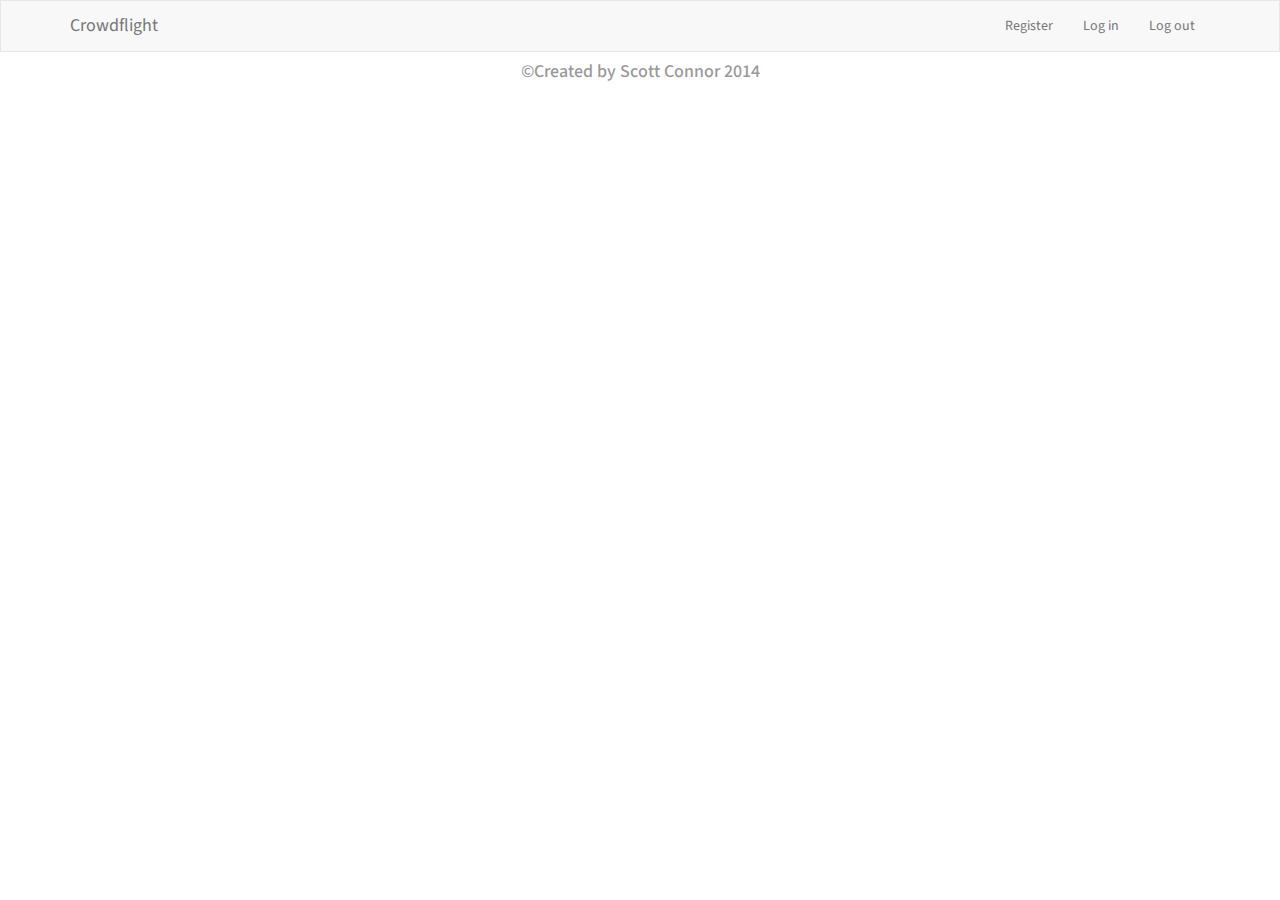
<file: app/index.html>
<!doctype html>
<html lang="en" ng-app="crowdApp">

<head>

    <meta charset="utf-8">
    <title>Crowdflight v0.3</title>

    <!-- Bootstrap CSS -->
    <link rel="stylesheet" href="https://maxcdn.bootstrapcdn.com/bootstrap/3.3.0/css/bootstrap.min.css">
    <!-- Custom CSS -->
    <link rel="stylesheet" href="css/app.css" />
    <link rel="stylesheet" href="css/auth.css" />
    <!-- Custom fonts -->
    <link href='https://fonts.googleapis.com/css?family=Source+Sans+Pro' rel='stylesheet' type='text/css'>
</head>

<body>
    <!-- Navbar that stay on the top of ever page. -->
    <div class="navbar navbar-default" role="navigation" ng-controller="AuthController as auth">
        <div class="container">
            <div class="navbar-header">
                <button type="button" class="navbar-toggle" data-toggle="collapse" data-target=".navbar-collapse">
                    <span class="sr-only">Toggle navigation</span>
                    <span class="icon-bar"></span>
                    <span class="icon-bar"></span>
                    <span class="icon-bar"></span>
                </button>
                <a href="#" class="navbar-brand">Crowdflight</a>
            </div>
            <div class="collapse navbar-collapse">
                <ul class="nav navbar-nav navbar-right">
                    <li>
                        <a href="#/register" ng-hide="currentUser">Register</a>
                    </li>
                    <li>
                        <a href="#/login" ng-hide="currentUser">Log in</a> 
                    </li>
                    <li>
                        <a href="" ng-click="auth.logout()" ng-show="currentUser">Log out</a> 
                    </li>
                </ul>
            </div>
            <!--/.nav-collapse -->
        </div>
    </div>

    <!-- Main content that changes based on route. -->
    <div ng-view></div>

    <div class="footer">
        <h4 class="text-center muted">&copy;Created by Scott Connor 2014</h4>
    </div>

    <!-- AngularJS -->
    <script src="lib/angular/angular.js"></script>
    <script src="lib/angular/angular-route.js"></script>

    <!-- jQuery (necessary for Bootstrap's JavaScript plugins) -->
    <script src="https://ajax.googleapis.com/ajax/libs/jquery/1.11.1/jquery.min.js"></script>
    <!-- Latest compiled and minified JavaScript -->
    <script src="https://maxcdn.bootstrapcdn.com/bootstrap/3.3.0/js/bootstrap.min.js"></script>

    <!-- Firebase -->
    <script src="https://cdn.firebase.com/js/client/1.0.15/firebase.js"></script>
    <!-- AngularFire Library -->
    <script src="https://cdn.firebase.com/libs/angularfire/0.7.1/angularfire.min.js"></script>
    <!-- FirebaseSimpleLogin -->
    <script src='https://cdn.firebase.com/js/simple-login/1.4.1/firebase-simple-login.js'></script>

    <!-- Custom JS -->
    <script src="app.js"></script>
    <script src="main/main.controller.js"></script>
    <script src="accounts/auth.controller.js"></script>
    <script src="accounts/auth.service.js"></script>
    <script src="accounts/data.service.js"></script>

    <script src="surveylist/surveylist.controller.js"></script>
    <script src="surveylist/surveylist.service.js"></script>

    <script src="survey/survey.controller.js"></script>
    <script src="survey/survey.service.js"></script>

    <script src="accounts/clients/clientAuth.controller.js"></script>
    <script src="accounts/clients/clientAuth.service.js"></script>
    
    <script src="cms/create.controller.js"></script>
    <script src="demo/demo.controller.js"></script>

    <script src="typeform/typeform.controller.js"></script>
</body>

</html>
</file>
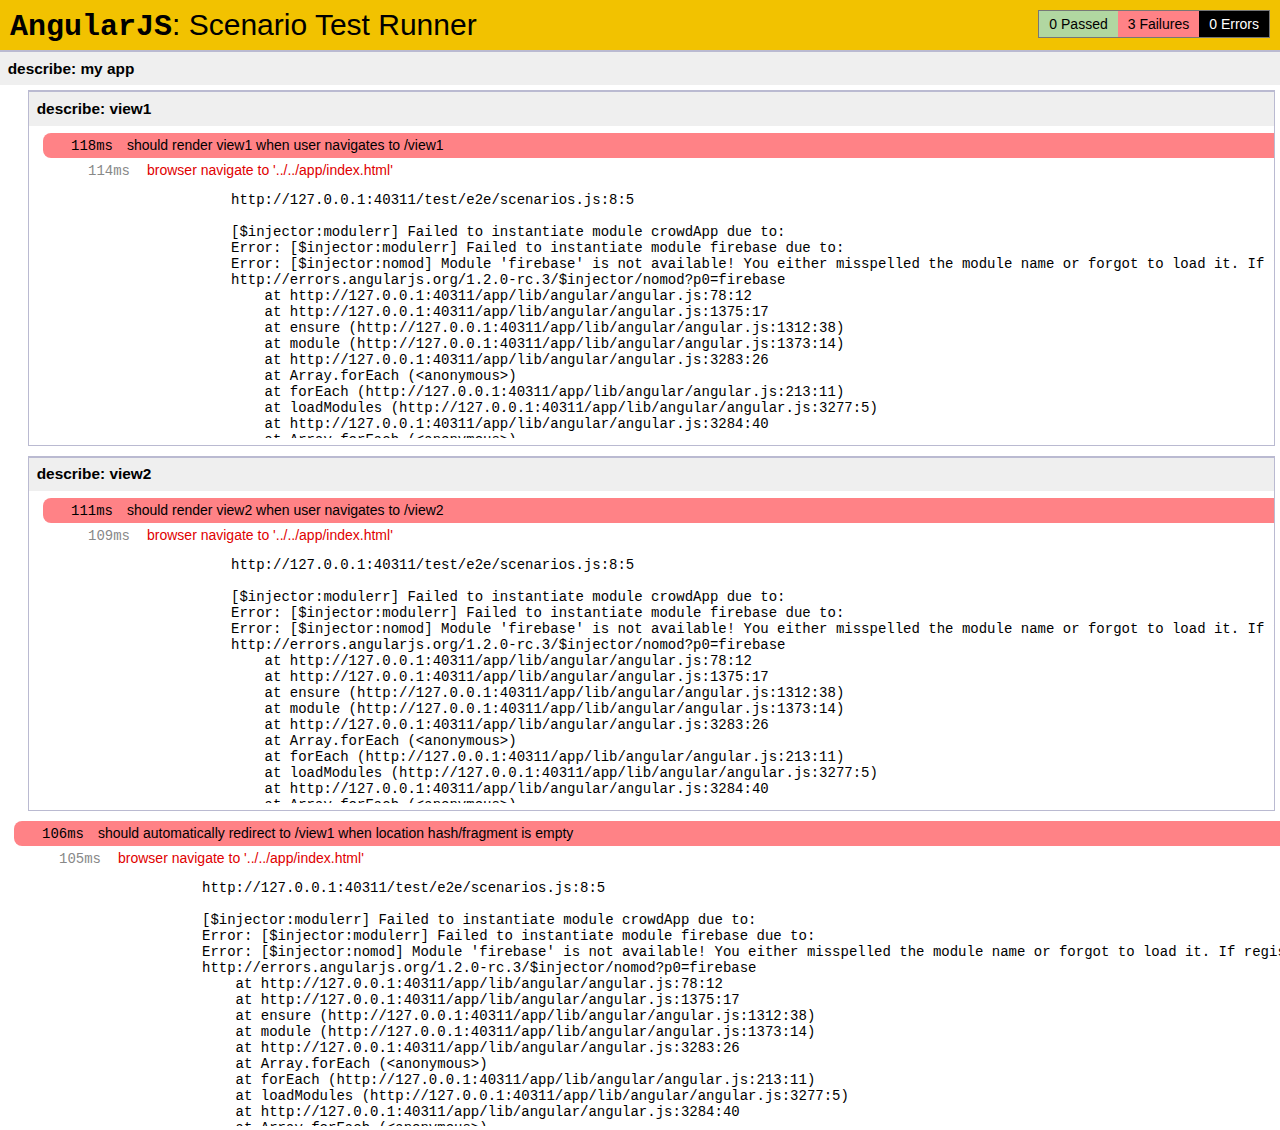
<file: test/e2e/runner.html>
<!doctype html>
<html lang="en">
  <head>
    <title>End2end Test Runner</title>
    <meta charset="utf-8">
    <script src="../lib/angular/angular-scenario.js" ng-autotest></script>
    <script src="scenarios.js"></script>
  </head>
  <body>
  </body>
</html>
</file>
<file: app/css/auth.css>
/*Sign in form*/
.form-signin 
{
  max-width: 330px;
  padding: 15px;
  margin: 0 auto;
}
.form-signin .form-signin-heading,
.form-signin .checkbox 
{
  margin-bottom: 10px;
}
.form-signin .checkbox 
{
  font-weight: normal;
}
.form-signin .form-control 
{
  position: relative;
  height: auto;
  -webkit-box-sizing: border-box;
     -moz-box-sizing: border-box;
          box-sizing: border-box;
  padding: 10px;
  font-size: 16px;
}
.form-signin .form-control:focus 
{
  z-index: 2;
}
.form-signin input[type="email"] 
{
  margin-bottom: -1px;
  border-bottom-right-radius: 0;
  border-bottom-left-radius: 0;
}
.form-signin input[type="password"] 
{
  margin-bottom: 10px;
  border-top-left-radius: 0;
  border-top-right-radius: 0;
}
</file>
<file: app/css/app.css>
/* Bootstrap style overrides */
/* Navbar margin creates white bar, removed */

.navbar {
    margin-bottom: 0;
    border-radius: 0;
}
/* Custom CSS */
/* Apply custom Google Font */

body {
    font-family: 'Source Sans Pro', sans-serif;
}
/* Apply wall paper image to containers (WARNING, Unsplash URL's have been known to change! Store and direct locally on build) */

.wallpaper-one {
    background: url("https://unsplash.it/1920/900/?image=432") no-repeat center center fixed;
    -webkit-background-size: cover;
    -moz-background-size: cover;
    -o-background-size: cover;
    background-size: cover;
    min-height: 90vh;
}
/* TODO: Should be renamed "white-centered-text" */

.white-text {
    padding: 40px 15px;
    text-align: center;
    color: white;
    background: transparent;
}
.white-text h1 {
    font-size: 63px;
}
/* Apply white border and text colour to buttons */

.btn-white-mat {
    border-width: 2px;
    border-radius: 4px;
    border-color: white;
    border-style: solid;
    color: white;
    background: transparent;
    font-size: 150%;
}
/* Grey highlight on hover for button, TODO: perhaps a shade lighter, black was too jarring */

.btn:hover,
.btn:focus {
    color: #999999;
    border-color: #999999;
}
/* White colour for authentication pages text */

.form-signin-heading {
    color: white;
}
/* Custom iPad mockup CSS */

.iPadding {
    border-width: 20px;
    border-radius: 5px;
    border-color: #999999;
    border-style: solid;
    color: white;
    background: black;
    min-height: 500px;
}
.btn-pad {
    border-width: 5px;
    border-radius: 5px;
    border-color: white;
    border-style: solid;
    color: white;
    height: 250px;
}
.btn-pad:hover
{
    /* TODO: Add hover effects here. */
}
.height-fix {
    position: absolute;
    top: 50%;
    left: 50%;
    transform: translate(-50%, -50%);
}
/* Custom typeform CSS */

.typeform-row {
    /*min-height: 100vh;*/
    
    height: auto;
}
.muted {
    color: #999999;
}
</file>
